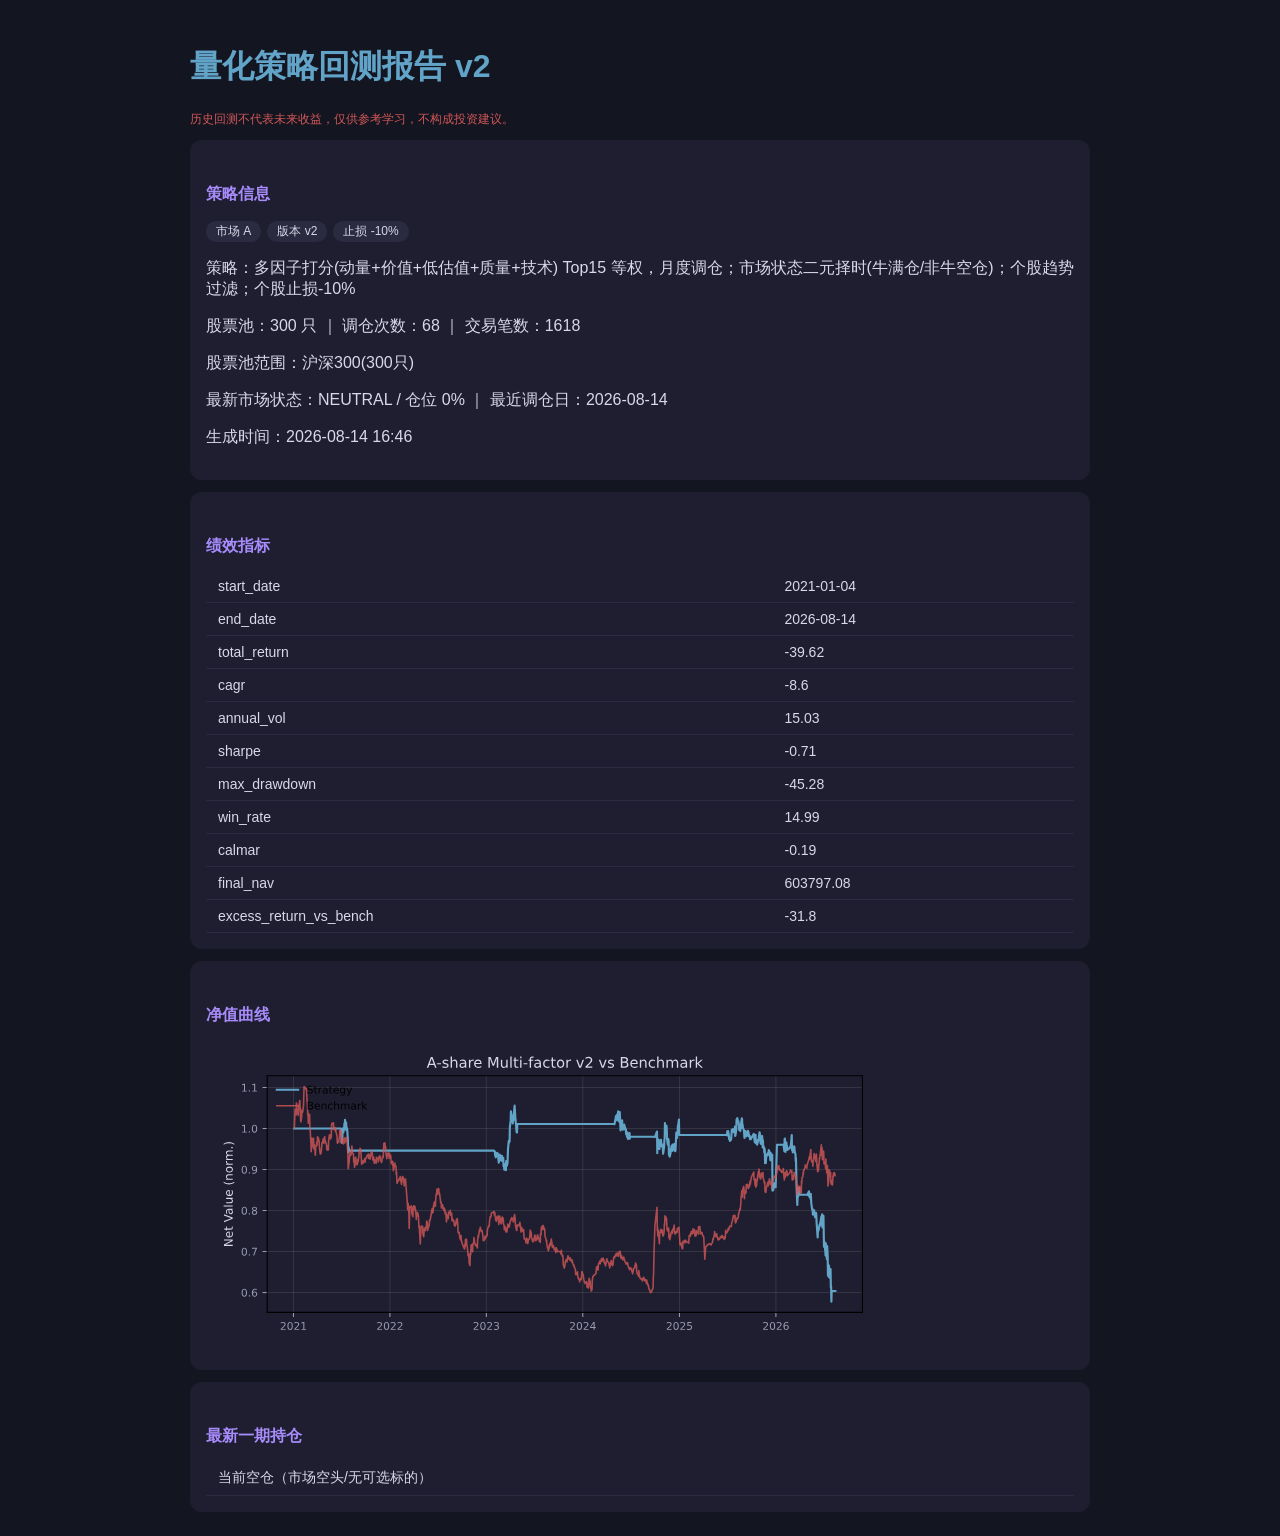
<file: quant/output/report.html>
<!DOCTYPE html><html lang="zh-CN"><head><meta charset="utf-8">
<meta name="viewport" content="width=device-width,initial-scale=1">
<title>量化回测报告 v2</title>
<style>
body{background:#131520;color:#d8d8e8;font-family:-apple-system,'Segoe UI',sans-serif;padding:24px;max-width:900px;margin:auto}
h1{color:#62A4C8} h2{color:#a78bfa;font-size:16px;margin-top:28px}
table{width:100%;border-collapse:collapse;margin-top:8px} td{padding:8px 12px;border-bottom:1px solid #2a2a40;font-size:14px}
.card{background:#1e1e30;border-radius:12px;padding:16px;margin-top:12px}
img{max-width:100%;background:#1e1e30;border-radius:12px;padding:8px}
.warn{color:#D15757;font-size:12px}
.tag{display:inline-block;padding:2px 10px;border-radius:10px;background:#2a2a40;font-size:12px;margin-right:6px}
</style></head><body>
<h1>量化策略回测报告 v2</h1>
<p class="warn">历史回测不代表未来收益，仅供参考学习，不构成投资建议。</p>
<div class="card"><h2>策略信息</h2>
<p><span class="tag">市场 A</span><span class="tag">版本 v2</span><span class="tag">止损 -10%</span></p>
<p>策略：多因子打分(动量+价值+低估值+质量+技术) Top15 等权，月度调仓；市场状态二元择时(牛满仓/非牛空仓)；个股趋势过滤；个股止损-10%</p>
<p>股票池：300 只 ｜ 调仓次数：68 ｜ 交易笔数：1618</p>
<p>股票池范围：沪深300(300只)</p>
<p>最新市场状态：NEUTRAL / 仓位 0% ｜ 最近调仓日：2026-08-14</p>
<p>生成时间：2026-08-14 16:46</p></div>
<div class="card"><h2>绩效指标</h2><table><tr><td>start_date</td><td>2021-01-04</td></tr><tr><td>end_date</td><td>2026-08-14</td></tr><tr><td>total_return</td><td>-39.62</td></tr><tr><td>cagr</td><td>-8.6</td></tr><tr><td>annual_vol</td><td>15.03</td></tr><tr><td>sharpe</td><td>-0.71</td></tr><tr><td>max_drawdown</td><td>-45.28</td></tr><tr><td>win_rate</td><td>14.99</td></tr><tr><td>calmar</td><td>-0.19</td></tr><tr><td>final_nav</td><td>603797.08</td></tr><tr><td>excess_return_vs_bench</td><td>-31.8</td></tr></table></div>
<div class="card"><h2>净值曲线</h2><img src="[data-uri]"></div>
<div class="card"><h2>最新一期持仓</h2><table><tr><td colspan='2'>当前空仓（市场空头/无可选标的）</td></tr></table></div>
</body></html>
</file>
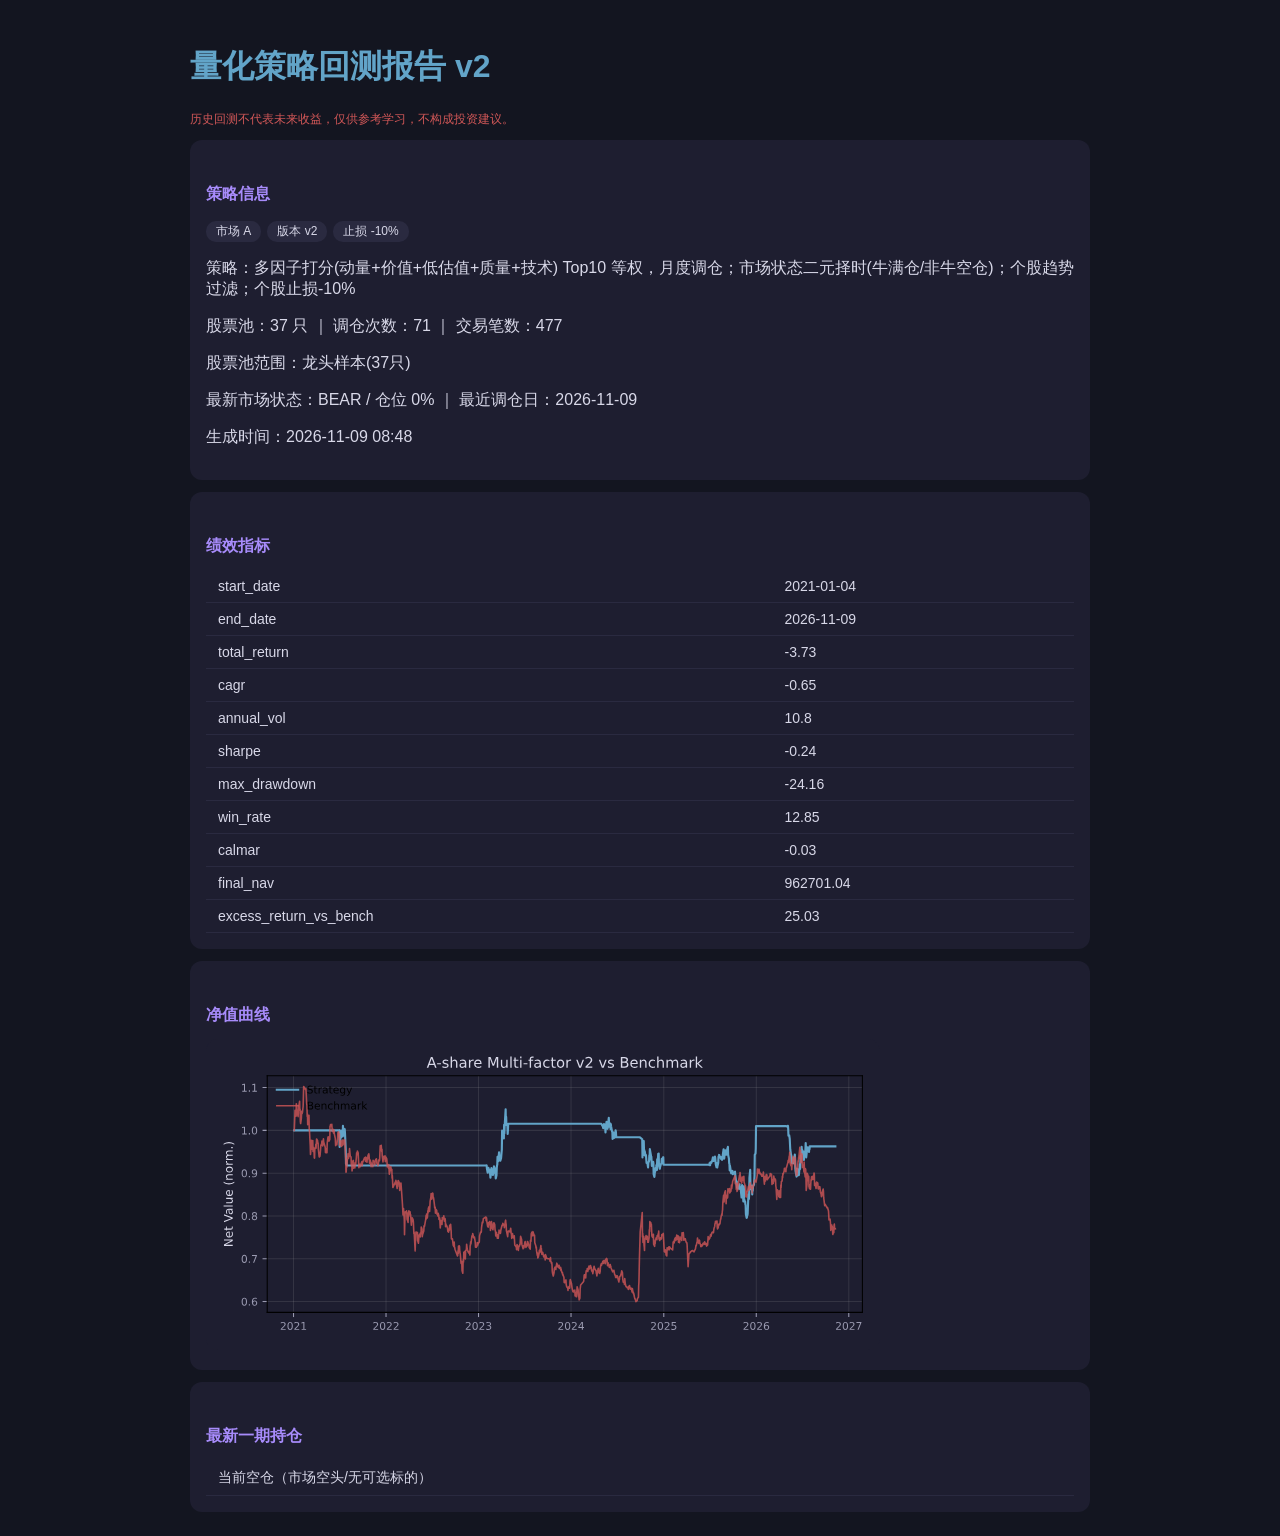
<file: quant/output/report_quant_output.html>
<!DOCTYPE html><html lang="zh-CN"><head><meta charset="utf-8">
<meta name="viewport" content="width=device-width,initial-scale=1">
<title>量化回测报告 v2</title>
<style>
body{background:#131520;color:#d8d8e8;font-family:-apple-system,'Segoe UI',sans-serif;padding:24px;max-width:900px;margin:auto}
h1{color:#62A4C8} h2{color:#a78bfa;font-size:16px;margin-top:28px}
table{width:100%;border-collapse:collapse;margin-top:8px} td{padding:8px 12px;border-bottom:1px solid #2a2a40;font-size:14px}
.card{background:#1e1e30;border-radius:12px;padding:16px;margin-top:12px}
img{max-width:100%;background:#1e1e30;border-radius:12px;padding:8px}
.warn{color:#D15757;font-size:12px}
.tag{display:inline-block;padding:2px 10px;border-radius:10px;background:#2a2a40;font-size:12px;margin-right:6px}
</style></head><body>
<h1>量化策略回测报告 v2</h1>
<p class="warn">历史回测不代表未来收益，仅供参考学习，不构成投资建议。</p>
<div class="card"><h2>策略信息</h2>
<p><span class="tag">市场 A</span><span class="tag">版本 v2</span><span class="tag">止损 -10%</span></p>
<p>策略：多因子打分(动量+价值+低估值+质量+技术) Top10 等权，月度调仓；市场状态二元择时(牛满仓/非牛空仓)；个股趋势过滤；个股止损-10%</p>
<p>股票池：37 只 ｜ 调仓次数：71 ｜ 交易笔数：477</p>
<p>股票池范围：龙头样本(37只)</p>
<p>最新市场状态：BEAR / 仓位 0% ｜ 最近调仓日：2026-11-09</p>
<p>生成时间：2026-11-09 08:48</p></div>
<div class="card"><h2>绩效指标</h2><table><tr><td>start_date</td><td>2021-01-04</td></tr><tr><td>end_date</td><td>2026-11-09</td></tr><tr><td>total_return</td><td>-3.73</td></tr><tr><td>cagr</td><td>-0.65</td></tr><tr><td>annual_vol</td><td>10.8</td></tr><tr><td>sharpe</td><td>-0.24</td></tr><tr><td>max_drawdown</td><td>-24.16</td></tr><tr><td>win_rate</td><td>12.85</td></tr><tr><td>calmar</td><td>-0.03</td></tr><tr><td>final_nav</td><td>962701.04</td></tr><tr><td>excess_return_vs_bench</td><td>25.03</td></tr></table></div>
<div class="card"><h2>净值曲线</h2><img src="[data-uri]"></div>
<div class="card"><h2>最新一期持仓</h2><table><tr><td colspan='2'>当前空仓（市场空头/无可选标的）</td></tr></table></div>
</body></html>
</file>
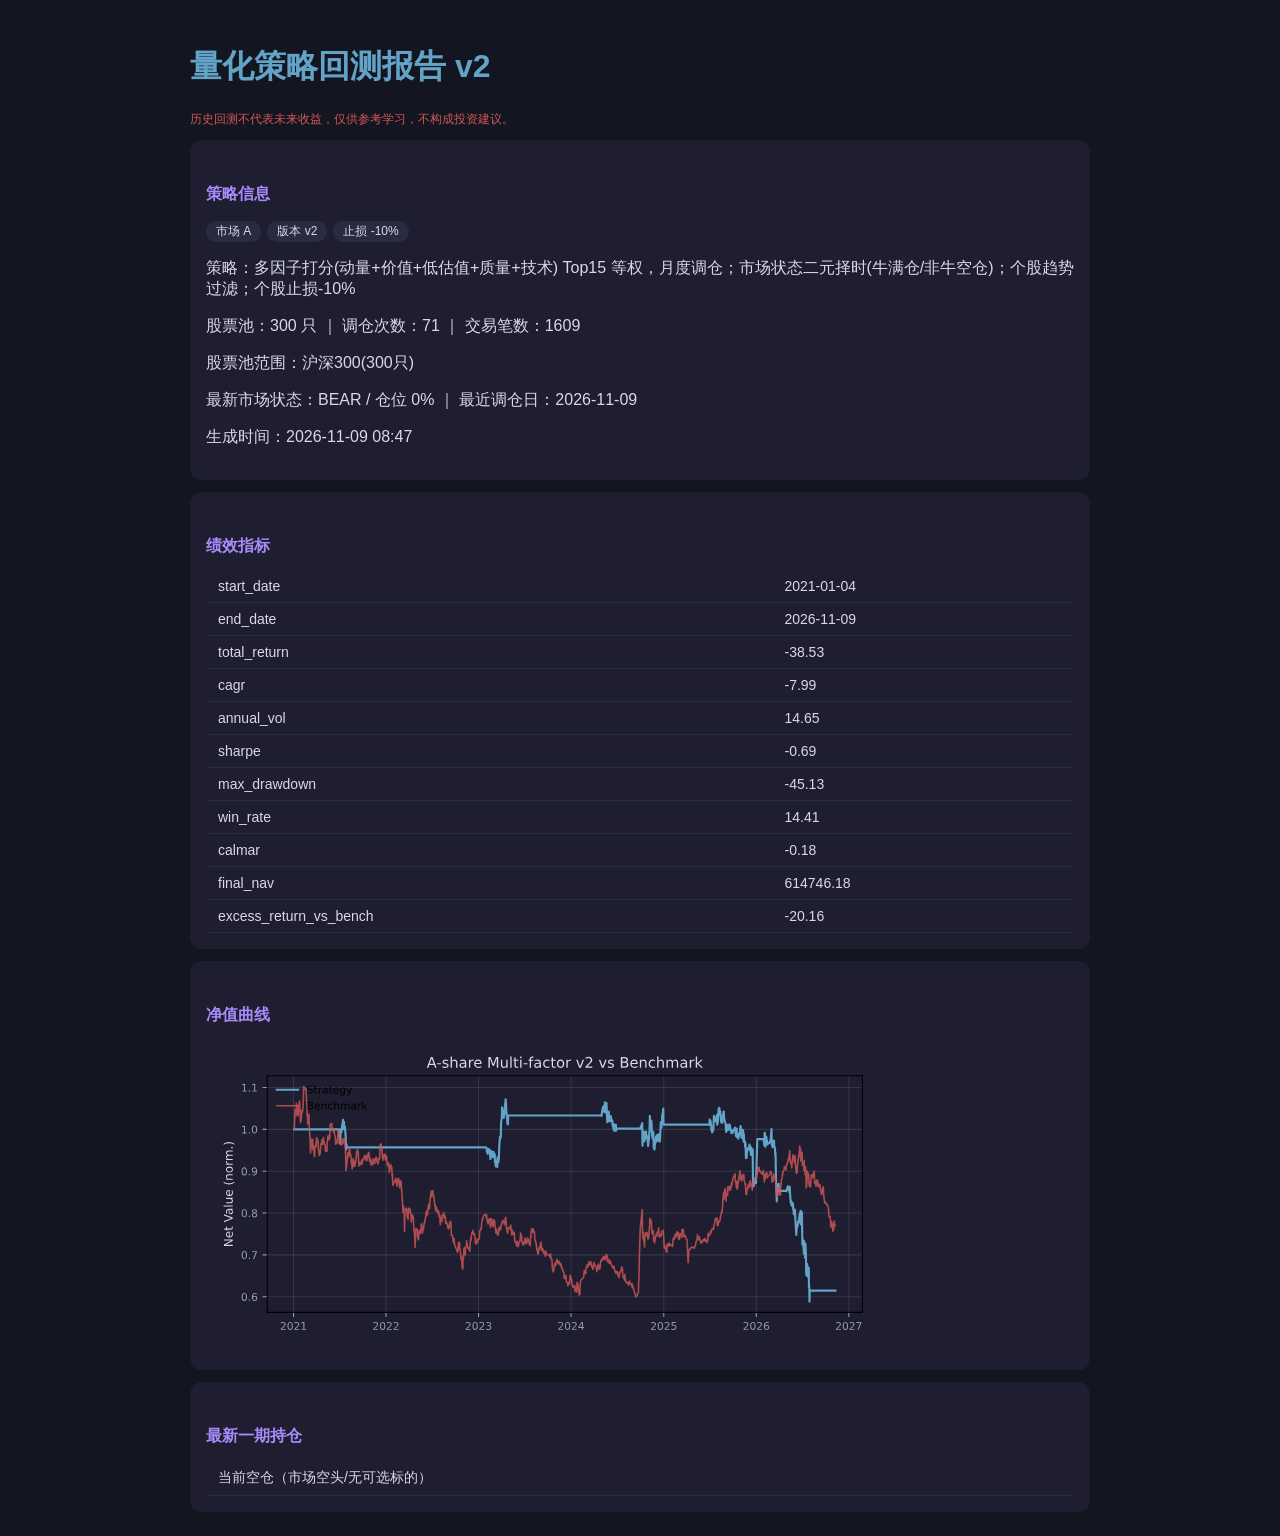
<file: quant/output/report_quant_output_hs300.html>
<!DOCTYPE html><html lang="zh-CN"><head><meta charset="utf-8">
<meta name="viewport" content="width=device-width,initial-scale=1">
<title>量化回测报告 v2</title>
<style>
body{background:#131520;color:#d8d8e8;font-family:-apple-system,'Segoe UI',sans-serif;padding:24px;max-width:900px;margin:auto}
h1{color:#62A4C8} h2{color:#a78bfa;font-size:16px;margin-top:28px}
table{width:100%;border-collapse:collapse;margin-top:8px} td{padding:8px 12px;border-bottom:1px solid #2a2a40;font-size:14px}
.card{background:#1e1e30;border-radius:12px;padding:16px;margin-top:12px}
img{max-width:100%;background:#1e1e30;border-radius:12px;padding:8px}
.warn{color:#D15757;font-size:12px}
.tag{display:inline-block;padding:2px 10px;border-radius:10px;background:#2a2a40;font-size:12px;margin-right:6px}
</style></head><body>
<h1>量化策略回测报告 v2</h1>
<p class="warn">历史回测不代表未来收益，仅供参考学习，不构成投资建议。</p>
<div class="card"><h2>策略信息</h2>
<p><span class="tag">市场 A</span><span class="tag">版本 v2</span><span class="tag">止损 -10%</span></p>
<p>策略：多因子打分(动量+价值+低估值+质量+技术) Top15 等权，月度调仓；市场状态二元择时(牛满仓/非牛空仓)；个股趋势过滤；个股止损-10%</p>
<p>股票池：300 只 ｜ 调仓次数：71 ｜ 交易笔数：1609</p>
<p>股票池范围：沪深300(300只)</p>
<p>最新市场状态：BEAR / 仓位 0% ｜ 最近调仓日：2026-11-09</p>
<p>生成时间：2026-11-09 08:47</p></div>
<div class="card"><h2>绩效指标</h2><table><tr><td>start_date</td><td>2021-01-04</td></tr><tr><td>end_date</td><td>2026-11-09</td></tr><tr><td>total_return</td><td>-38.53</td></tr><tr><td>cagr</td><td>-7.99</td></tr><tr><td>annual_vol</td><td>14.65</td></tr><tr><td>sharpe</td><td>-0.69</td></tr><tr><td>max_drawdown</td><td>-45.13</td></tr><tr><td>win_rate</td><td>14.41</td></tr><tr><td>calmar</td><td>-0.18</td></tr><tr><td>final_nav</td><td>614746.18</td></tr><tr><td>excess_return_vs_bench</td><td>-20.16</td></tr></table></div>
<div class="card"><h2>净值曲线</h2><img src="[data-uri]"></div>
<div class="card"><h2>最新一期持仓</h2><table><tr><td colspan='2'>当前空仓（市场空头/无可选标的）</td></tr></table></div>
</body></html>
</file>
